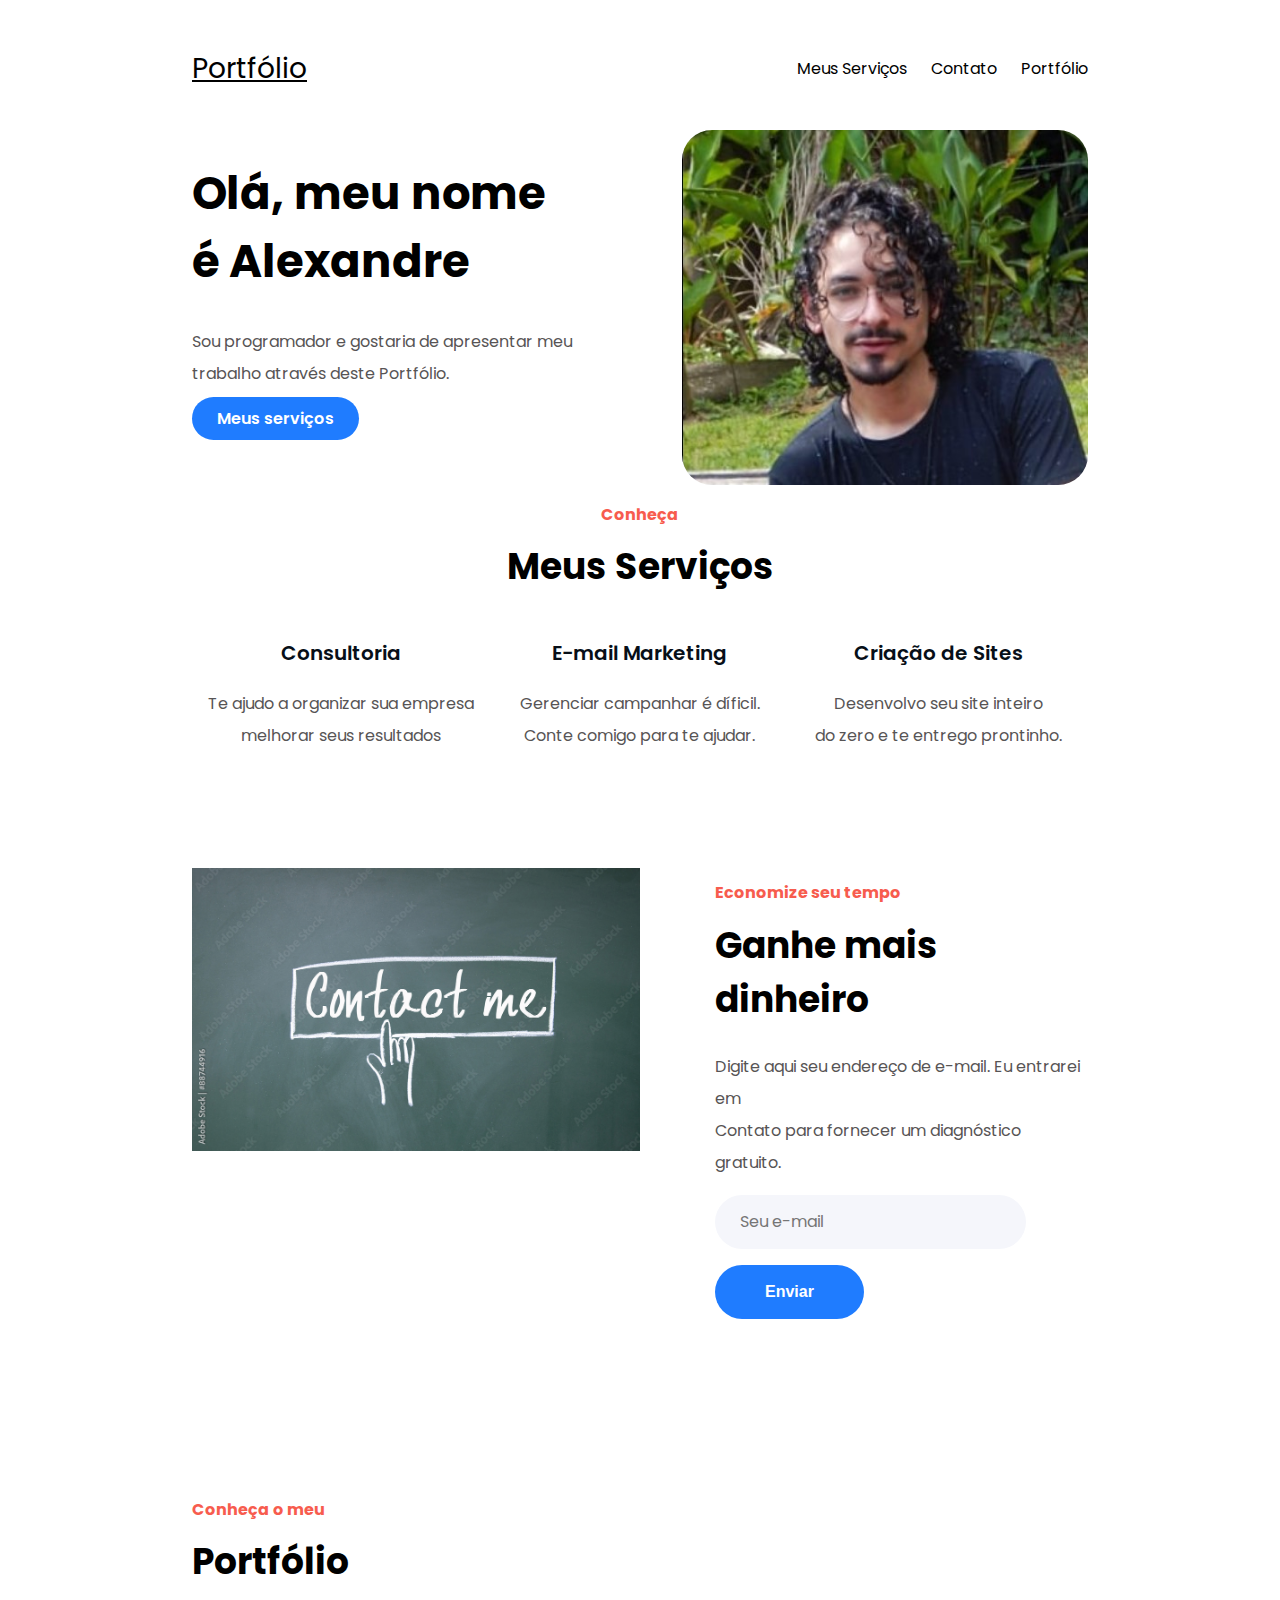
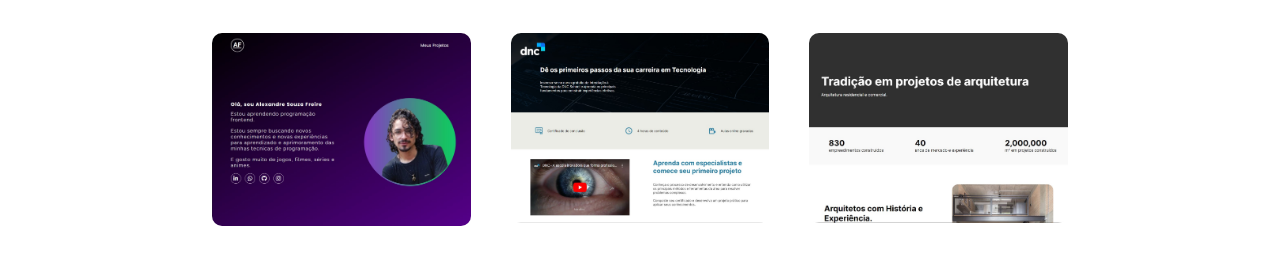
<file: Portfolio/index.html>
<!DOCTYPE html>
<html lang="pt-BR">
<head>
    <meta charset="UTF-8">
    <meta name="viewport" content="width=device-width, initial-scale=1.0">
    <link rel="preconnect" href="https://fonts.googleapis.com">
    <link rel="preconnect" href="https://fonts.gstatic.com" crossorigin>
    <link href="https://fonts.googleapis.com/css2?family=Poppins:ital,wght@0,100;0,200;0,300;0,400;0,500;0,600;0,700;0,800;0,900;1,100;1,200;1,300;1,400;1,500;1,600;1,700;1,800;1,900&display=swap" rel="stylesheet">
    <link rel="stylesheet" href="./Style/style.css">
    <title>Portfólio</title>
</head>
<body>
    <div class="container">
        <div id="header">
            Portfólio
        </div>
        <div id="menu">
            <ul>
                <li><a href="#servicer">Meus Serviços</a></li>
                <li><a href="#contact">Contato</a></li>
                <li><a href="#portfolioTitle">Portfólio</a></li>
            </ul>
        </div>
    </div>
    <div class="container">
        <div id="headerCta">
            <h1>Olá, meu nome<br>
                é Alexandre</h1>
            <p class="gray">
                Sou programador e gostaria de apresentar meu<br>
                trabalho através deste Portfólio.
            </p>
            <a id="buttonCta" href="">Meus serviços</a>
        </div>
        <div id="headerImg">
            <img src="./images/Me.jpg" alt="Foto">
        </div>
    </div>
    <!--<div class="container" id-"clients">
        <div class="headerClientText">Alguns dos meus clientes</div>
        <div class="headerLogo"></div>
        <div class="headerLogo"></div>
        <div class="headerLogo"></div>
    </div>-->
    <div class="container textCenter">
        <div id="services">
            <h2 class="red">Conheça</h2>
            <h1 class="black">Meus Serviços</h1></div>
        
    </div>
    <div class="container" id="services">
        <div class="textCenter">
            
            <h3>Consultoria</h3>
            <p class="gray">Te ajudo a organizar sua empresa<br>
                melhorar seus resultados</p>
        </div>
        <div class="textCenter">
            
            <h3>E-mail Marketing</h3>
            <p class="gray">
                Gerenciar campanhar é díficil.<br>
                Conte comigo para te ajudar.
            </p>
        </div>
        <div class="textCenter">
            
            <h3>Criação de Sites</h3>
            <p class="gray">
                Desenvolvo seu site inteiro<br>
                do zero e te entrego prontinho.
            </p>
        </div>
    </div>
    <div class="container" id="contact">
        <div id="contactImg">
            <img src="./images/Contact.jpg" alt="Imagem de Contato">
        </div>
        <div id="contactForm">
            <h2 class="red">Economize seu tempo</h2>
            <h1 class="black">Ganhe mais dinheiro</h1>
            <p class="gray">
                Digite aqui seu endereço de e-mail. Eu entrarei em<br>
                Contato para fornecer um diagnóstico gratuito.
            </p>
            <form action="https://formspree.io/f/mpzvogvw" method="post">
                <input placeholder="Seu e-mail" type="email" required name="ContactEmail">
                <p><button type="submit">Enviar</button></p>
            </form>
        </div>
    </div>
    <div class="container" id="portfolioTitle">
        <div>
            <h2 class="red">Conheça o meu</h2>
            <h1 class="black">Portfólio</h1>
        </div>
    </div>
    <div class="container">
        <div class="portfolioImg">
            <img src="./images/PortfolioDevEmDobro.jpg" alt="PortfolioDevEmDobro">
        </div>
        <div class="portfolioImg">
            <img src="./images/LandingPageDNC.jpg" alt="LandingPageDNC">
        </div>
        <div class="portfolioImg">
            <img src="./images/LandingPageArq.jpg" alt="">
        </div>
    </div>
</body>
</html>
</file>
<file: Portfolio/Style/style.css>
body{
    margin-left: 15%;
    margin-right: 15%;
}

.container{
    display: grid;
    grid-auto-flow: column;
    grid-auto-columns: 1fr;
}

#header{
    font-family: Poppins;
    font-style: normal;
    font-weight: 600px;
    font-size: 28px;
    line-height: 42px;
    text-decoration-line: underline;
    margin-top: 40px;
    margin-bottom: 40px;
}

#menu{
    text-align: right;
    margin-top: 49px;
}

#menu ul{
    list-style-type: none;
    margin: 0;
    padding: 0;
}

#menu li{
    display: inline-block;
    margin-left: 20px;
    font-family: Poppins;
    font-size: 16px;
    line-height: 24px;
    text-align: center;
}

a{
    color: black;
    text-decoration: none;
}

#buttonCta{
    background: #1f7cff;
    font-family: Poppins;
    border-radius: 50px;
    text-align: center;
    font-size: 16px;
    padding: 10px 25px;
    color: #FFFFFF;
    font-weight: 600;
}

#headerCta h1{
    font-family: Poppins;
    font-size: 45px;
    color: #000000;
}

p.gray{
    font-family: Poppins;
    font-size: 16px;
    line-height: 32px;
    color: #575455;
}

#headerImg{
    margin-left: 42px;
}

#headerImg img{
    width: 100%;
    border-radius: 30px;
}

.headerLogo{
    text-align: center;
}

#clients{
    margin-top: 50px;
    margin-bottom: 50px;
}

#headerClientText{
    font-family: Poppins;
}

h2.red{
    font-family: Poppins;
    font-weight: bold;
    font-size: 16px;
    line-height: 24px;
    color: #F75C4E;
}
h1.black{
    font-family: Poppins;
    font-weight: bold;
    font-size: 36px;
    line-height: 54px;
    color: #000000;
    margin-top: 0;
}

.textCenter{
    text-align: center;
}

#services .textCenter h3{
    font-family: Poppins;
    font-weight: 600;
    font-size: 20px;
    line-height: 30px;
    text-align: center;
    color: #070f18;
}

#contactImg img{
    width: 100%;
}

#contactForm{
    margin-left: 75px;
    text-align: left;
}

#contact{
    margin-top: 100px;
}

#contactForm input{
    background-color: #F5F6FB;
    font-family: Poppins;
    border-radius: 50px;
    font-size: 16px;
    line-height: 24px;
    color: #575455;
    border: 0;  
    width: 70%;
    padding: 15px 25px 15px 25px;
}

#contactForm button{
    background-color: #1f7cff;
    border-radius: 50px;
    padding: 15px 50px 15px 50px;
    font-weight: 600;
    font-size: 16px;
    line-height: 24px;
    text-align: center;
    color: #FFFFFF;
    border: 0;
}

#portfolioTitle{
    margin-top: 150px;
}

.portfolioImg img{
    width: 100%;
    border-radius: 10px;
}

.portfolioImg{
    padding: 20px;
}
</file>
